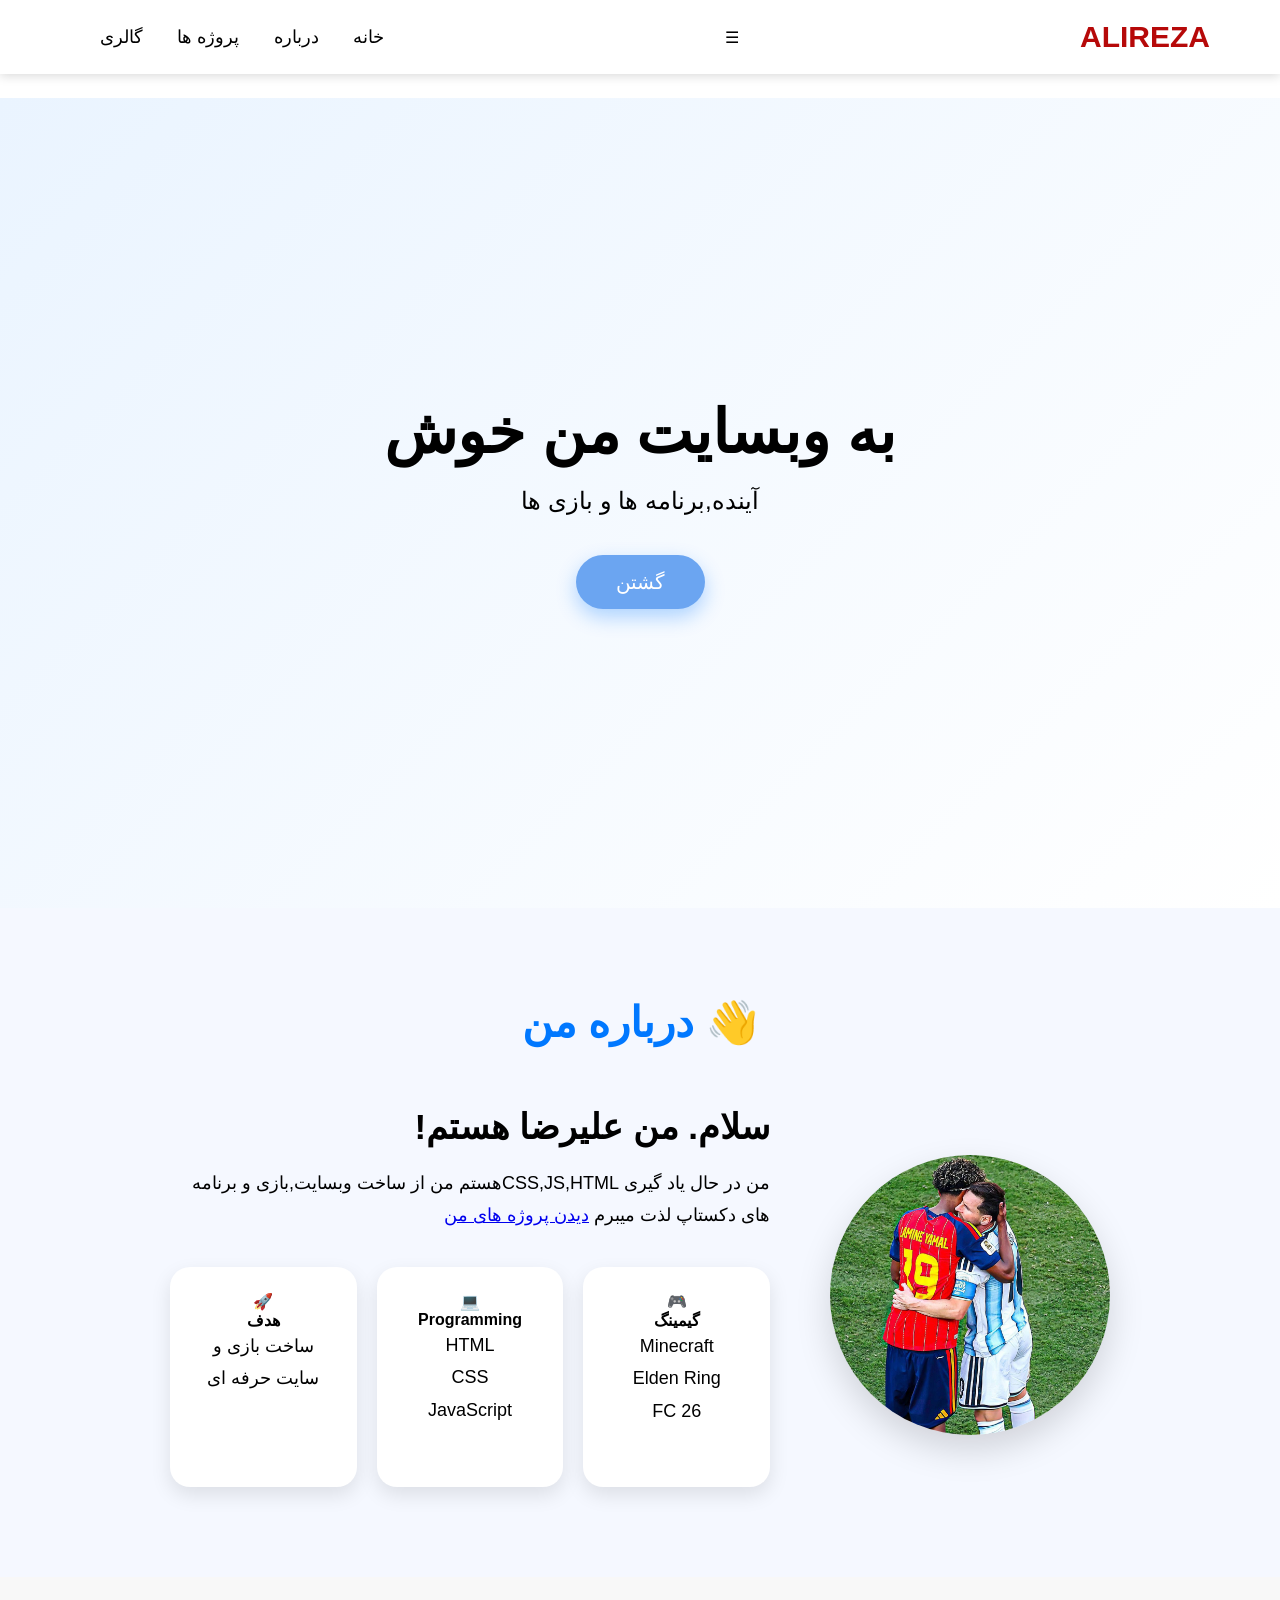
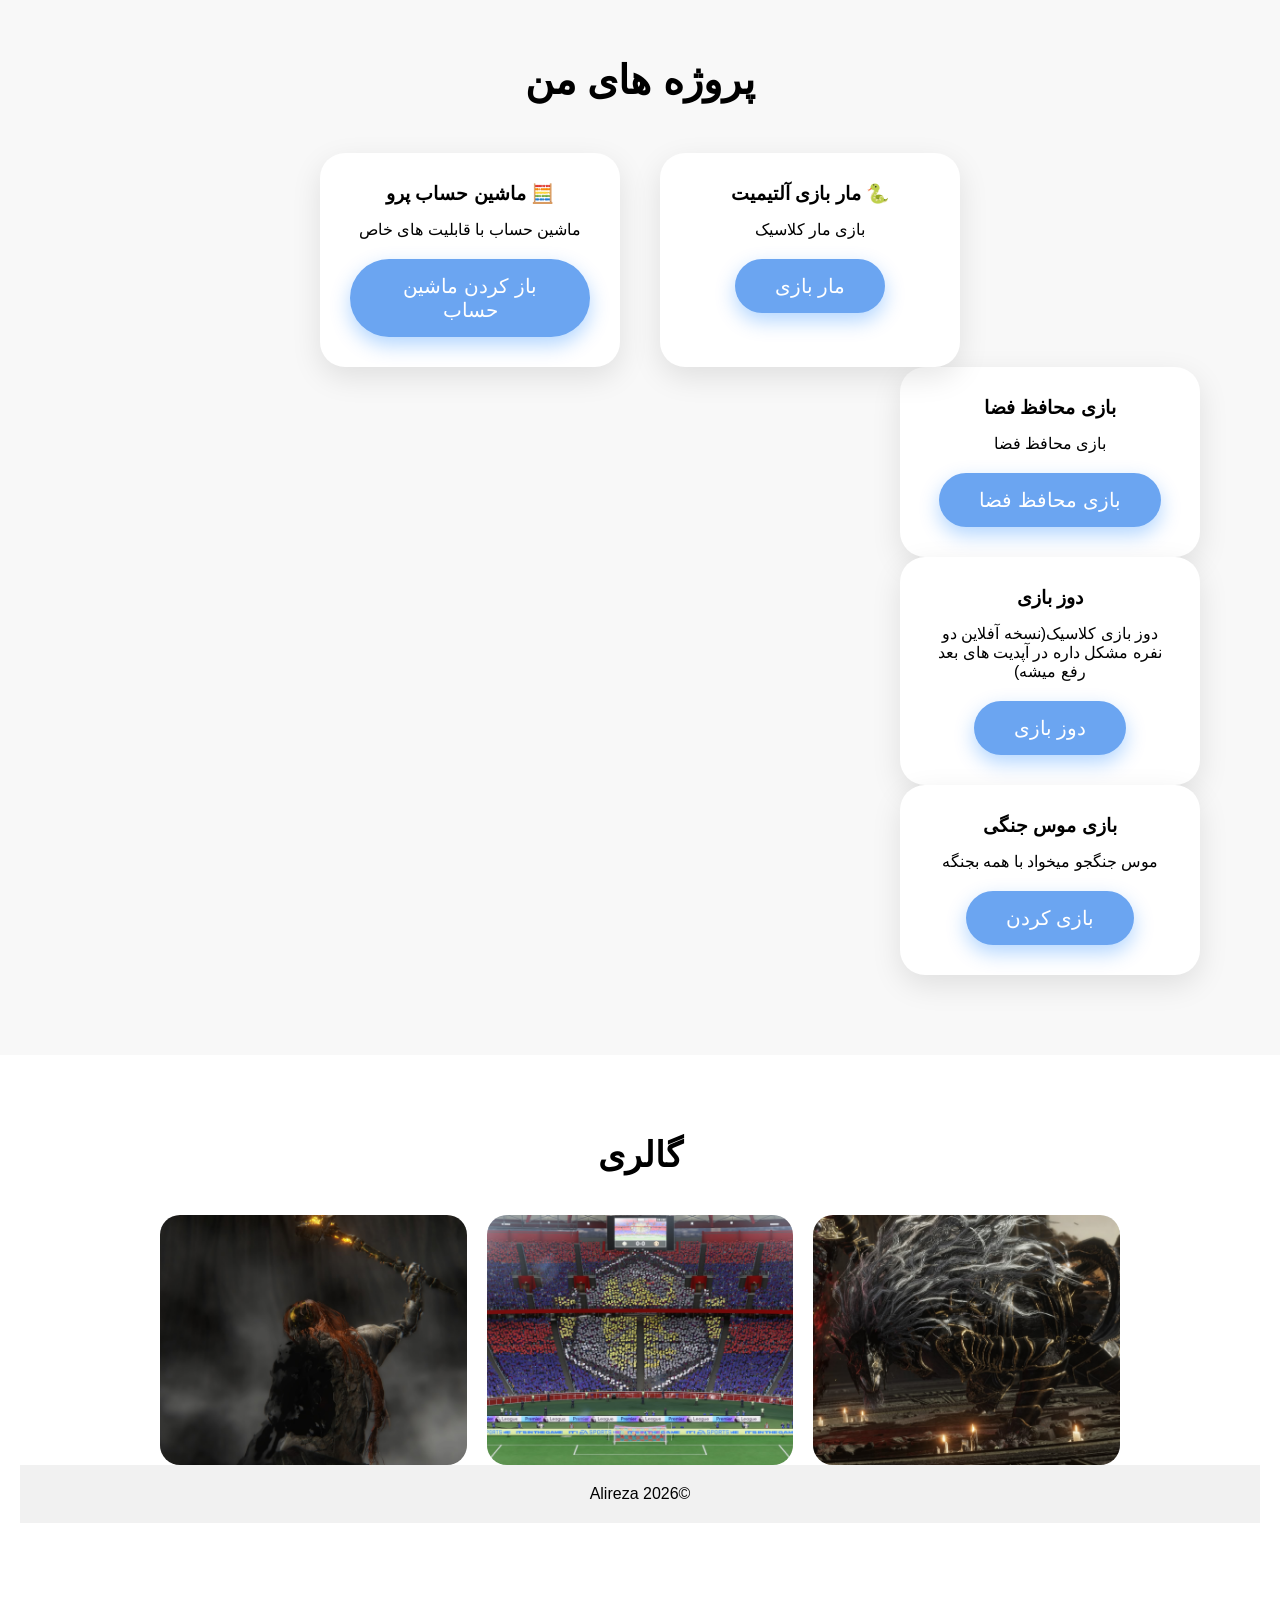
<file: index.html>
<!DOCTYPE html>
<html  lang="fa" dir="rtl">

<head><meta name="google-site-verification" content="nearvGKCB2jYtyPfi5rXUf1PX_v6LSc5jBAbaeLNy2U" />

<meta charset="UTF-8">
<meta name="viewport" content="width=device-width, initial-scale=1.0">

<title>Alireza Website</title>

<link rel="stylesheet" href="style.css">

</head>

<div id="image-viewer" onclick="closeImage()">

<img id="big-image">

</div>

<body>

<header>

<h2 class="logo">ALIREZA</h2>

<div class="menu-btn" onclick="toggleMenu()">
    ☰
</div>

<nav id="nav-menu">
  
    <a href="#">خانه</a>
  
    <a href="#about">درباره</a>
  
    <a href="#projects">پروژه ها</a>
  
    <a href="#gallery">گالری</a>

</nav>

    </header>

<section class="hero">

<h1 id="title"></h1>

<p>آینده,برنامه ها و بازی ها</p>

<button onclick="scrollProjects()">
گشتن

</button>

</section>
<section id="about">

    <h2>👋 درباره من</h2>

    <div class="about-container">

        <div class="about-image">
            <img src="images/profile.png" alt="Profile">
        </div>

        <div class="about-text">

            <h3>سلام. من علیرضا هستم!</h3>

            <p>
                من در حال یاد گیری CSS,JS,HTMLهستم
                من از ساخت وبسایت,بازی و برنامه های دکستاپ لذت میبرم
                <a href="#projects" class="about-btn">
دیدن پروژه های من
</a>
            </p>

            <div class="skills">

                <div class="skill-card">
                    🎮
                    <h4>گیمینگ</h4>
                    <p>Minecraft<br>Elden Ring<br>FC 26</p>
                </div>

                <div class="skill-card">
                    💻
                    <h4>Programming</h4>
                    <p>HTML<br>CSS<br>JavaScript</p>
                </div>

                <div class="skill-card">
                    🚀
                    <h4>هدف</h4>
                    <p>ساخت بازی و سایت حرفه ای</p>
                </div>

            </div>

        </div>

    </div>

</section>

<section id="projects">

<h2> پروژه های من</h2>

<div class="cards">

<div class="card">

<h3>🐍 مار بازی آلتیمیت </h3>

<p>بازی مار کلاسیک
</p>

<a href="Snake/Snake_Ultimate_v1.5.2fixed.html">
    <button>مار بازی </button>
</a>

</div>

<div class="card">

<h3>🧮 ماشین حساب پرو</h3>

<p>ماشین حساب با قابلیت های خاص
</p>

<a href="calculator/index.html">
    <button>باز کردن ماشین حساب</button>
</a>

</div>

    </div>

<div class="card">

<h3>بازی محافظ فضا </h3>

</p> بازی محافظ فضا
</p>

<a href="Space Defender/index.html">
    <button>بازی محافظ فضا </button>
</a>

</div>
    <div class="card">

<h3>دوز بازی </h3>

    </p> دوز بازی کلاسیک(نسخه آفلاین دو نفره مشکل داره در آپدیت های بعد رفع میشه)
</p>

<a href="tic_tac_toe/index.html">
    <button>دوز بازی </button>
</a>

</div>

        </div>

<div class="card">

<h3/> بازی موس جنگی </h3>

</p> موس جنگجو میخواد با همه بجنگه</p>

<a href="Mouse Fighter/2D_Blaster_Mobile(2).html">
    <button>بازی کردن </button>
</a>

</div>
</section>

<section id="gallery">

    <h2>گالری </h2>

    <div class="gallery-container">

<img onclick="openImage(this.src)" src="images/photo1.jpg">

<img onclick="openImage(this.src)" src="images/photo2.jpg">

<img onclick="openImage(this.src)" src="images/photo3.jpg">

    </div>

    <section> 
<footer>

©2026 Alireza

</footer>

<script src="script.js"></script>

</body>

</html>
</file>
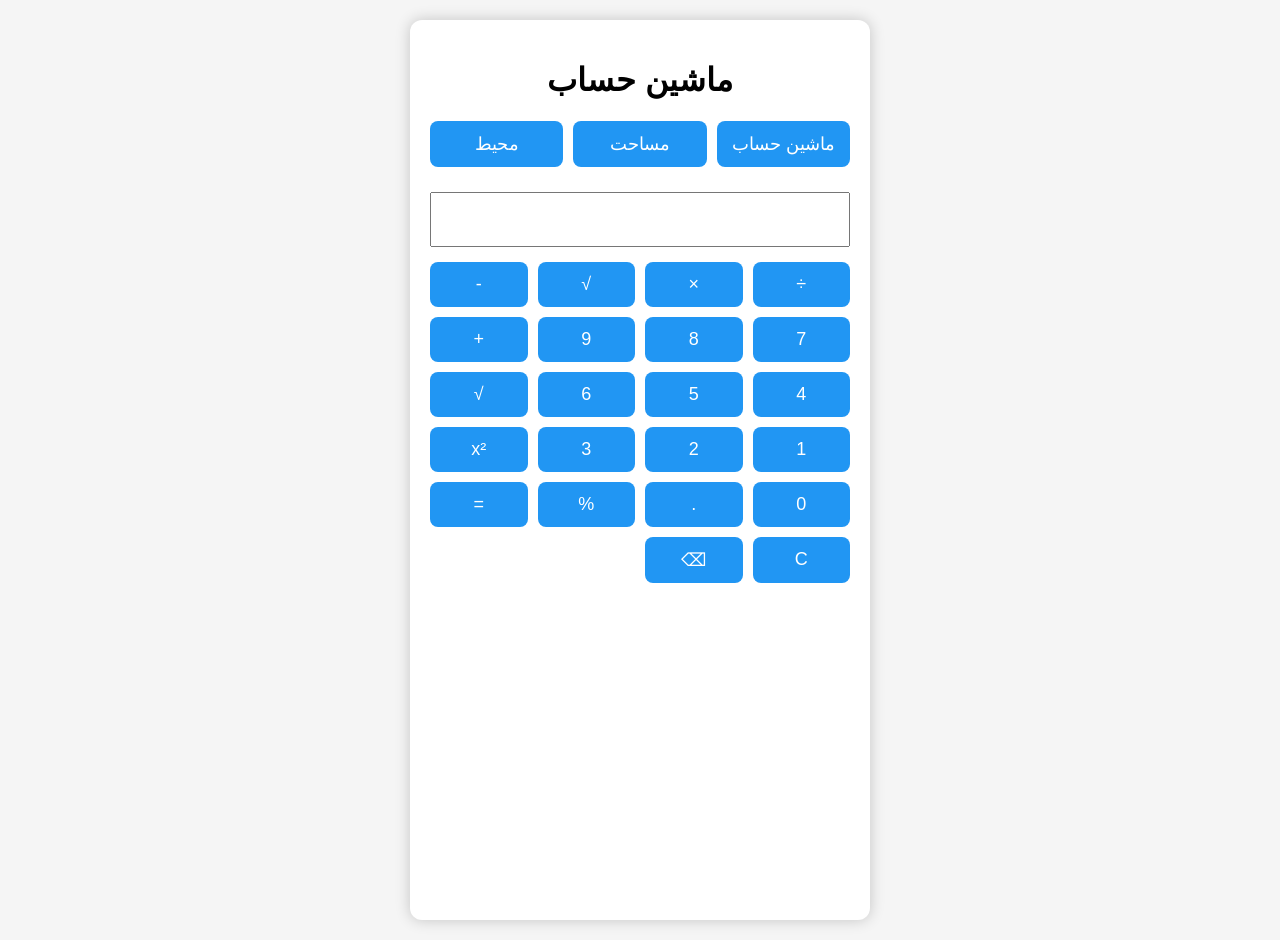
<file: calculator/index.html>
﻿<!DOCTYPE html>
<html lang="fa" dir="rtl">
<head>
<meta charset="UTF-8">
<meta name="viewport" content="width=device-width, initial-scale=1.0">
<title>ماشين حساب</title>

<link rel="stylesheet" href="style.css">
</head>

<body>

<div class="container">

<h1> ماشین حساب </h1>

<div class="menu">
<button onclick="showCalculator()">ماشين حساب</button>
<button onclick="showArea()">مساحت</button>
<button onclick="showPerimeter()">محیط</button>
</div>

<!-- ماشين حساب -->
<div id="calculator">

<input type="text" id="display" readonly>

<div class="buttons">

<button onclick="append('/')">&#247;</button>
<button onclick="append('*')">&#215;</button>
<button onclick="sqrt()">&radic;</button>
<button onclick="append('-')">-</button>

<button onclick="append('7')">7</button>
<button onclick="append('8')">8</button>
<button onclick="append('9')">9</button>
<button onclick="append('+')">+</button>

<button onclick="append('4')">4</button>
<button onclick="append('5')">5</button>
<button onclick="append('6')">6</button>
<button onclick="sqrt()">√</button>

<button onclick="append('1')">1</button>
<button onclick="append('2')">2</button>
<button onclick="append('3')">3</button>
<button onclick="power()">x²</button>

<button onclick="append('0')">0</button>
<button onclick="append('.')">.</button>
<button onclick="percent()">%</button>
<button onclick="calculate()">=</button>

<button onclick="clearDisplay()">C</button>
<button onclick="backspace()">⌫</button>

</div>

</div>

<!-- مساحت -->

<div id="area" style="display:none;">

<select id="shape" onchange="updateInputs()">

<option value="square">مربع</option>

<option value="rectangle">مستطيل</option>

<option value="triangle">مثلث</option>

<option value="circle">دايره</option>

<option value="trapezoid">ذوزنقه</option>

<option value="rhombus">لوزي</option>

</select>

<div id="inputs"></div>

<button onclick="calculateArea()">محاسبه</button>

<h2 id="result"></h2>

</div>

</div>

<script src="script.js"></script>

<!-- محیط -->

<div id="perimeter" style="display:none;">

<select id="perimeterShape" onchange="updatePerimeterInputs()">
    <option value="square">مربع</option>
    <option value="rectangle">مستطیل</option>
    <option value="triangle">مثلث</option>
    <option value="circle">دایره</option>
</select>

<div id="perimeterInputs"></div>

<button onclick="calculatePerimeter()">محاسبه</button>

<h2 id="perimeterResult"></h2>

</div>

<script src="script.js"></script>

</body>
</html>
</file>
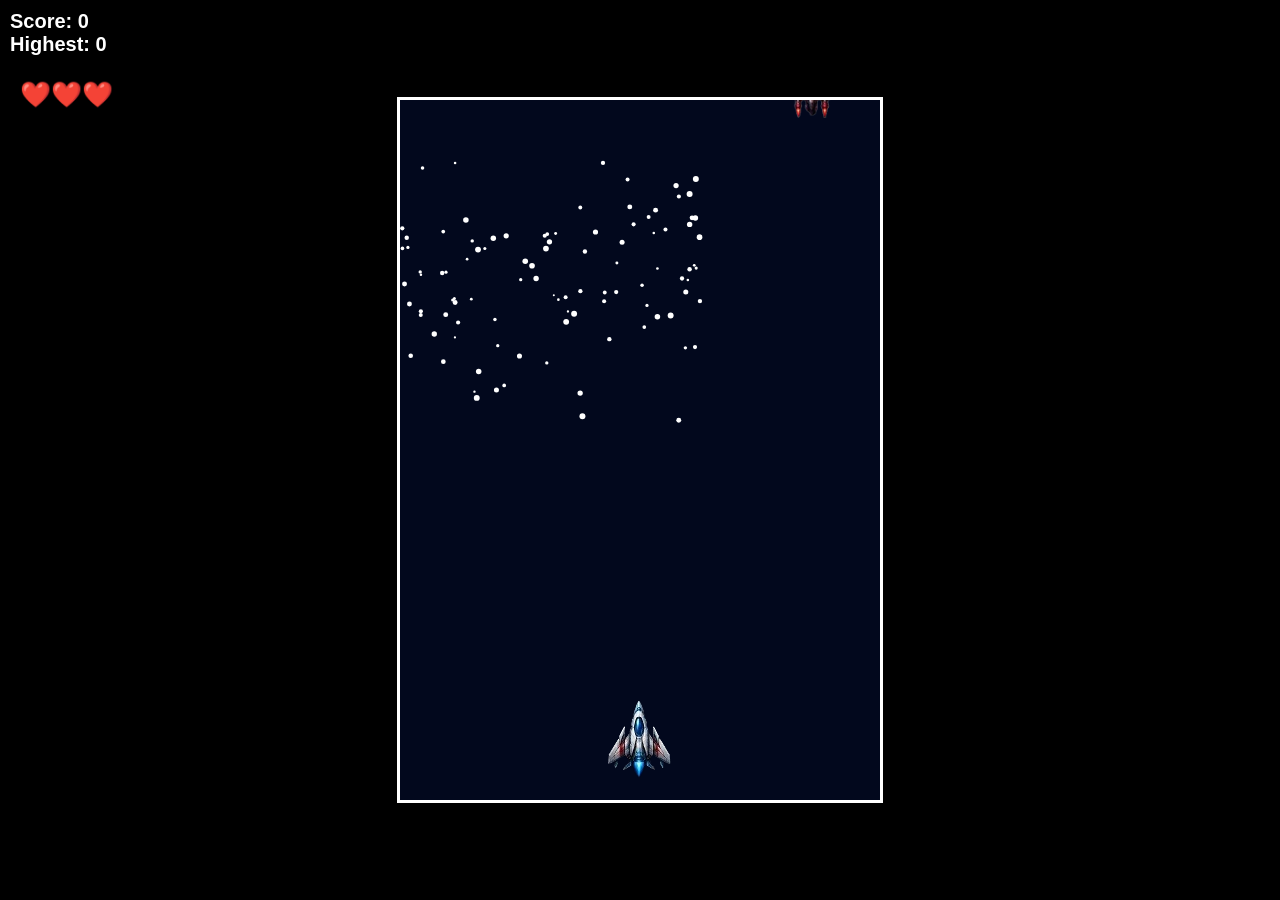
<file: Space Defender/index.html>
<!DOCTYPE html>
<html lang="en">

<head>

<meta charset="UTF-8">

<meta name="viewport" content="width=device-width, initial-scale=1.0">

<title>Galaxy Defender</title>

<link rel="stylesheet" href="style.css">

</head>
<div id="gameOverScreen">

    <h1>GAME OVER</h1>

    <p>Score : <span id="finalScore"></span></p>

    <p>Highest : <span id="finalHighest"></span></p>

    <button onclick="restartGame()">
        Restart
    </button>

</div>

<body>

<div id="hud">

Score: <span id="score">0</span>
<br>
Highest: <span id="highest">0</span>

</div>

<div id="mobile-controls">

<button id="left">⬅️</button>

<button id="fire">🔥</button>

<button id="right">➡️</button>

</div>

<canvas id="gameCanvas"></canvas>

<script src="js/background.js"></script>
<script src="js/player.js"></script>
<script src="js/bullet.js"></script>
<script src="js/enemy.js"></script>
<script src="js/enemybullet.js"></script>
<script src="js/explosion.js"></script>
<script src="js/collision.js"></script>
<script src="js/main.js"></script>
<script src="js/level.js"></script>
<script src="js/mobile.js"></script>
</body>

</html>
</file>
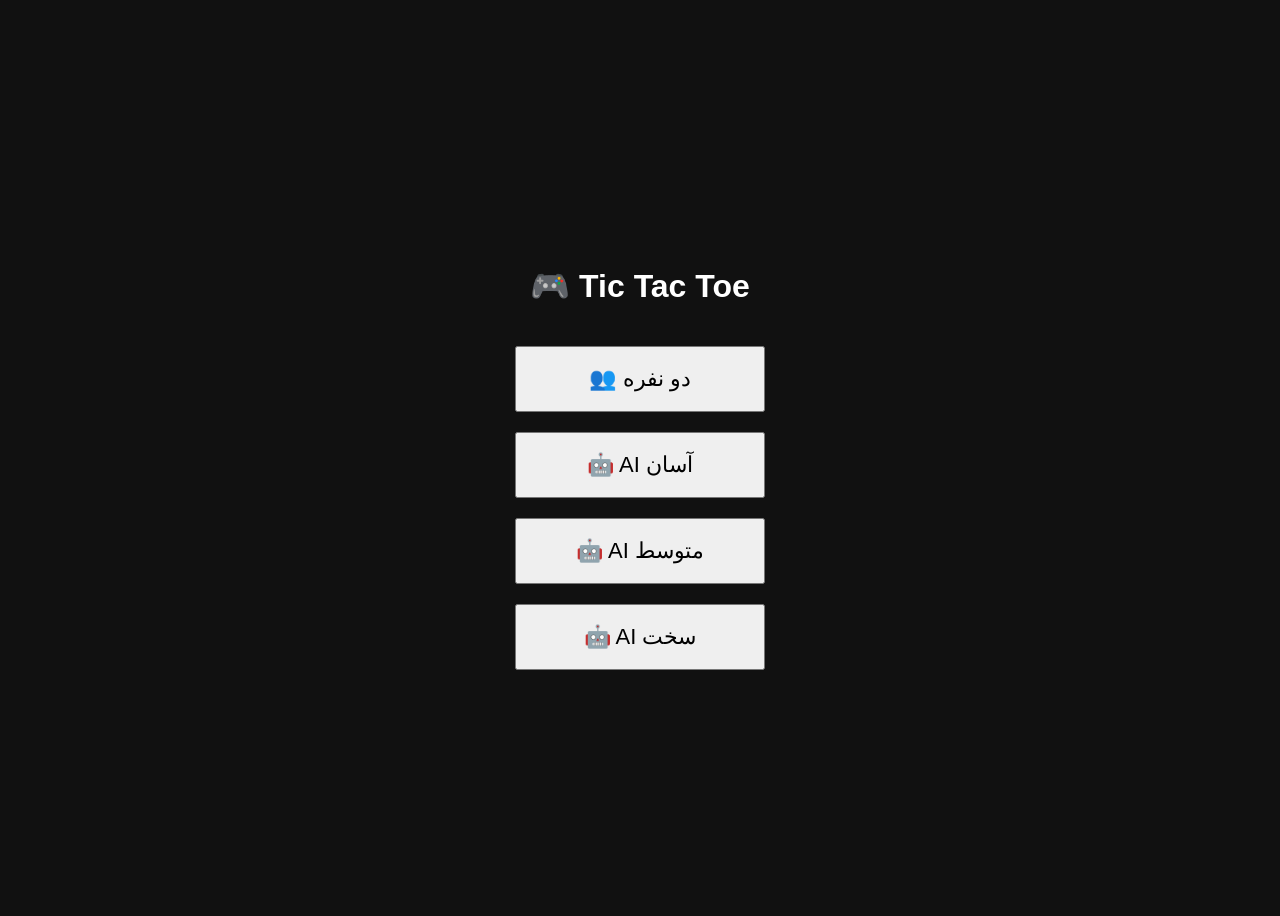
<file: tic_tac_toe/index.html>
<!DOCTYPE html>
<html lang="fa">

<head>

<meta charset="UTF-8">

<meta name="viewport" content="width=device-width, initial-scale=1.0">

<title>Tic Tac Toe</title>

<link rel="stylesheet" href="style.css">

</head>

<body>

<div id="menu">

    <h1>🎮 Tic Tac Toe</h1>

    <button onclick="startGame('2player')">
        👥 دو نفره
    </button>

    <button onclick="startGame('easy')">
        🤖 AI آسان
    </button>

    <button onclick="startGame('medium')">
        🤖 AI متوسط
    </button>

    <button onclick="startGame('hard')">
        🤖 AI سخت
    </button>

</div>


<div id="game">

    <h1>🎮 Tic Tac Toe</h1>

    <h2 id="turn">نوبت: X</h2>

    <div class="board">

        <button></button>
        <button></button>
        <button></button>

        <button></button>
        <button></button>
        <button></button>

        <button></button>
        <button></button>
        <button></button>

    </div>

    <h2 id="result"></h2>

    <button onclick="restart()">
        🔄 شروع دوباره
    </button>

</div>


<script src="script.js"></script>

</body>

</html>
</file>
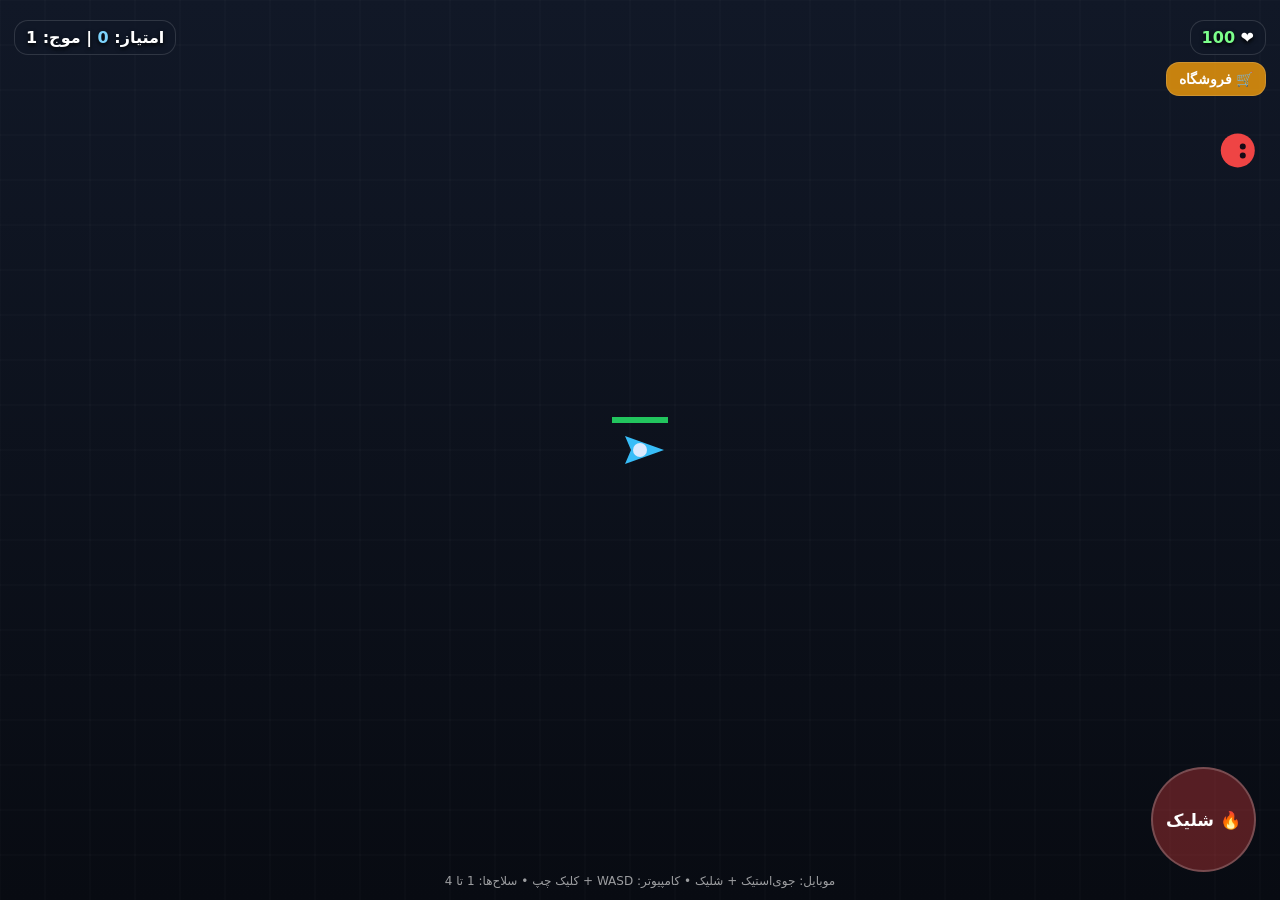
<file: Mouse Fighter/2D_Blaster_Mobile(2).html>
<!DOCTYPE html>
<html lang="fa" dir="rtl">
<head>
<meta charset="UTF-8">
<meta name="viewport" content="width=device-width,initial-scale=1,maximum-scale=1,user-scalable=no,viewport-fit=cover">
<title>2D Blaster</title>
<style>
*{box-sizing:border-box;-webkit-tap-highlight-color:transparent}
html,body{margin:0;width:100%;height:100%;overflow:hidden;background:#080b12;font-family:system-ui,-apple-system,Segoe UI,Tahoma,sans-serif;color:#fff;touch-action:none}
canvas{display:block;width:100vw;height:100vh;background:linear-gradient(#111827,#080b12)}
#hud{position:fixed;top:max(10px,env(safe-area-inset-top));left:0;right:0;display:flex;justify-content:space-between;padding:10px 14px;pointer-events:none;font-weight:800;text-shadow:0 2px 4px #000}
.badge{background:#111827cc;border:1px solid #ffffff22;border-radius:14px;padding:7px 11px}
#health{color:#7CFF8B} #score{color:#7dd3fc}
#gameover{position:fixed;inset:0;display:none;align-items:center;justify-content:center;background:#0009;text-align:center}
.panel{background:#111827f5;border:1px solid #ffffff20;border-radius:24px;padding:28px;min-width:260px;box-shadow:0 20px 70px #000}
button{border:0;border-radius:16px;padding:13px 24px;font-size:18px;font-weight:800;background:#38bdf8;color:#06111a}
#hint{position:fixed;bottom:10px;left:50%;transform:translateX(-50%);opacity:.6;font-size:12px;pointer-events:none;white-space:nowrap}
@media (min-width:800px){
  #stickBase{display:none}
  #fire{width:82px;height:82px;right:24px;bottom:24px}
  #hint{bottom:12px}
}
.weaponRow{display:flex;gap:8px;margin:10px 0;flex-wrap:wrap}
.weaponBtn{flex:1;min-width:120px;background:#334155;color:#fff;border:1px solid #ffffff15}
.weaponBtn.selected{background:#0ea5e9;color:#031018}
.level{font-size:11px;opacity:.65}
#shopBtn{position:fixed;top:max(62px,calc(env(safe-area-inset-top) + 62px));right:14px;z-index:5;background:#f59e0bcc;color:#fff;border:1px solid #ffffff22;border-radius:13px;padding:8px 12px;font-weight:900;font-size:14px}
#shop{position:fixed;inset:0;display:none;align-items:center;justify-content:center;background:#000b;z-index:10;padding:18px}
.shopPanel{width:min(92vw,430px);max-height:88vh;overflow:auto;background:#111827;border:1px solid #ffffff22;border-radius:24px;padding:20px;box-shadow:0 20px 80px #000}
.shopHeader{display:flex;justify-content:space-between;align-items:center;gap:10px}
.coins{color:#fbbf24;font-weight:900}
.item{display:flex;align-items:center;justify-content:space-between;gap:10px;background:#ffffff0b;border:1px solid #ffffff12;border-radius:16px;padding:12px;margin:10px 0}
.item h3{margin:0 0 4px}.item p{margin:0;opacity:.65;font-size:12px}
.buy{padding:9px 13px;font-size:14px;background:#22c55e;color:#04130a;white-space:nowrap}
.close{background:#334155;color:#fff;padding:9px 13px;font-size:14px}
#controls{position:fixed;inset:0;pointer-events:none}
#stickBase{position:absolute;left:22px;bottom:25px;width:125px;height:125px;border-radius:50%;background:#ffffff12;border:2px solid #ffffff22;pointer-events:auto}
#stick{position:absolute;left:31px;top:31px;width:59px;height:59px;border-radius:50%;background:#ffffff2c;border:2px solid #ffffff40}
#fire{position:absolute;right:24px;bottom:28px;width:105px;height:105px;border-radius:50%;background:#ef444455;border:2px solid #ffffff35;display:flex;align-items:center;justify-content:center;font-size:17px;font-weight:900;pointer-events:auto;user-select:none}
#fire:active{transform:scale(.94);background:#ef444477}
</style>
</head>
<body>
<canvas id="game"></canvas>
<div id="hud">
  <div class="badge">❤️ <span id="health">100</span></div>
  <div class="badge">امتیاز: <span id="score">0</span> | موج: <span id="wave">1</span></div>
</div>
<button id="shopBtn">🛒 فروشگاه</button>
<div id="hint">موبایل: جوی‌استیک + شلیک • کامپیوتر: WASD + کلیک چپ • سلاح‌ها: 1 تا 4</div>
<div id="shop">
  <div class="shopPanel">
    <div class="shopHeader">
      <h2 style="margin:0">🛒 فروشگاه</h2>
      <div class="coins">🪙 <span id="coins">0</span></div>
    </div>
    <p style="opacity:.65">سکه‌ها را با شکست دادن دشمن‌ها به دست بیاور.</p>
    <h3>🔫 انتخاب سلاح</h3>
    <div class="weaponRow">
      <button class="weaponBtn selected" data-weapon="pistol">🔫 تپانچه<br><span class="level" id="lvl-pistol">Lv.1</span></button>
      <button class="weaponBtn" data-weapon="smg">🔫 SMG<br><span class="level" id="lvl-smg">🔒</span></button>
      <button class="weaponBtn" data-weapon="shotgun">💥 شاتگان<br><span class="level" id="lvl-shotgun">🔒</span></button>
      <button class="weaponBtn" data-weapon="rifle">🎯 رایفل<br><span class="level" id="lvl-rifle">🔒</span></button>
    </div>
    <div class="item">
      <div><h3>⬆️ ارتقای سلاح فعلی</h3><p>آسیب و کارایی سلاح انتخاب‌شده بهتر می‌شود.</p></div>
      <button class="buy" id="upgradeWeapon">🪙 25</button>
    </div>
    <div class="item">
      <div><h3>🔫 سرعت شلیک</h3><p>فاصله بین تیرها کمتر می‌شود.</p></div>
      <button class="buy" data-item="fire">🪙 20</button>
    </div>
    <div class="item">
      <div><h3>💥 قدرت گلوله</h3><p>هر گلوله آسیب بیشتری می‌زند.</p></div>
      <button class="buy" data-item="damage">🪙 30</button>
    </div>
    <div class="item">
      <div><h3>❤️ زره</h3><p>حداکثر سلامتی را افزایش می‌دهد.</p></div>
      <button class="buy" data-item="armor">🪙 40</button>
    </div>
    <div class="item">
      <div><h3>⚡ سرعت حرکت</h3><p>حرکت بازیکن سریع‌تر می‌شود.</p></div>
      <button class="buy" data-item="speed">🪙 35</button>
    </div>
    <button id="closeShop" class="close">بستن</button>
  </div>
</div>
<div id="controls">
  <div id="stickBase"><div id="stick"></div></div>
  <div id="fire">🔥 شلیک</div>
</div>
<div id="gameover">
  <div class="panel">
    <h1>💀 باختی!</h1>
    <p>امتیاز: <b id="finalScore">0</b></p>
    <button id="restart">دوباره بازی</button>
  </div>
</div>
<script>
const c=document.getElementById('game'),ctx=c.getContext('2d');
let W,H,dpr;
function resize(){dpr=Math.min(devicePixelRatio||1,2);W=innerWidth;H=innerHeight;c.width=W*dpr;c.height=H*dpr;c.style.width=W+'px';c.style.height=H+'px';ctx.setTransform(dpr,0,0,dpr,0,0)}
addEventListener('resize',resize);resize();

const player={x:0,y:0,r:18,speed:260,hp:100,angle:0};
let bullets=[], enemies=[], particles=[], score=0,wave=1,dead=false,spawnTimer=0,last=performance.now();
let coins=0, fireRate=0.14, bulletDamage=1, maxHp=100;
let weapon='pistol';
const weapons={
  pistol:{unlocked:true,level:1,damage:1,rate:.14,shots:1,spread:0,speed:650},
  smg:{unlocked:false,level:1,damage:1,rate:.075,shots:1,spread:.06,speed:700},
  shotgun:{unlocked:false,level:1,damage:1.5,rate:.48,shots:6,spread:.32,speed:560},
  rifle:{unlocked:false,level:1,damage:3,rate:.28,shots:1,spread:.015,speed:900}
};
let joy={x:0,y:0},fire=false,aim={x:1,y:0};

function reset(){
 player.x=W/2;player.y=H/2;player.hp=maxHp;score=0;wave=1;dead=false;
 bullets=[];enemies=[];particles=[];spawnTimer=0;
 document.getElementById('gameover').style.display='none'; updateHud();
}
function updateHud(){
 document.getElementById('health').textContent=Math.max(0,Math.round(player.hp));
 document.getElementById('score').textContent=score;
 document.getElementById('wave').textContent=wave;
 document.getElementById('coins').textContent=coins;
}
function spawnEnemy(){
 const side=Math.floor(Math.random()*4), pad=35;
 let x,y;
 if(side===0){x=-pad;y=Math.random()*H}
 if(side===1){x=W+pad;y=Math.random()*H}
 if(side===2){x=Math.random()*W;y=-pad}
 if(side===3){x=Math.random()*W;y=H+pad}
 const elite=Math.random()<Math.min(.08+wave*.015,.25);
 enemies.push({x,y,r:elite?23:17,hp:elite?3:1,speed:(elite?55:75)+wave*5,elite});
}
function shoot(){
 if(dead)return;
 const w=weapons[weapon];
 const baseLen=Math.hypot(aim.x,aim.y)||1;
 const baseA=Math.atan2(aim.y,aim.x);
 for(let k=0;k<w.shots;k++){
   const a=baseA+(Math.random()-.5)*w.spread;
   const dx=Math.cos(a),dy=Math.sin(a);
   bullets.push({x:player.x+dx*20,y:player.y+dy*20,vx:dx*w.speed,vy:dy*w.speed,r:5,life:1.2,damage:w.damage+w.level-1});
 }
 for(let i=0;i<4;i++)particles.push({x:player.x+aim.x/baseLen*20,y:player.y+aim.y/baseLen*20,vx:-aim.x/baseLen*(50+Math.random()*80)+(Math.random()-.5)*60,vy:-aim.y/baseLen*(50+Math.random()*80)+(Math.random()-.5)*60,life:.2,r:2});
}
let fireCooldown=0;
function update(dt){
 if(dead)return;
 player.x+=joy.x*player.speed*dt; player.y+=joy.y*player.speed*dt;
 player.x=Math.max(player.r,Math.min(W-player.r,player.x));player.y=Math.max(player.r,Math.min(H-player.r,player.y));
 if(fireCooldown>0)fireCooldown-=dt;
 if(fire&&fireCooldown<=0){shoot();fireCooldown=weapons[weapon].rate;fireCooldown=Math.max(.045,fireCooldown-(weapons[weapon].level-1)*.008)}
 spawnTimer-=dt;
 if(spawnTimer<=0){spawnEnemy();spawnTimer=Math.max(.25,1.05-wave*.06)}
 wave=1+Math.floor(score/12);

 bullets.forEach(b=>{b.x+=b.vx*dt;b.y+=b.vy*dt;b.life-=dt});
 bullets=bullets.filter(b=>b.life>0&&b.x>-30&&b.x<W+30&&b.y>-30&&b.y<H+30);
 for(const e of enemies){
   const dx=player.x-e.x,dy=player.y-e.y,len=Math.hypot(dx,dy)||1;
   e.x+=dx/len*e.speed*dt;e.y+=dy/len*e.speed*dt;
   if(len<e.r+player.r){
     player.hp-= (e.elite?24:15)*dt;
     if(Math.random()<.12)burst(player.x,player.y,2);
   }
 }
 for(let i=enemies.length-1;i>=0;i--){
   const e=enemies[i];
   for(let j=bullets.length-1;j>=0;j--){
     const b=bullets[j],dx=b.x-e.x,dy=b.y-e.y;
     if(dx*dx+dy*dy<(e.r+b.r)**2){
       e.hp-=b.damage;bullets.splice(j,1);burst(e.x,e.y,e.elite?8:5);
       if(e.hp<=0){score+=e.elite?5:1;coins+=e.elite?8:2;enemies.splice(i,1)}
       break;
     }
   }
 }
 particles.forEach(p=>{p.x+=p.vx*dt;p.y+=p.vy*dt;p.life-=dt;p.r*=.98});
 particles=particles.filter(p=>p.life>0);
 if(player.hp<=0){dead=true;document.getElementById('finalScore').textContent=score;document.getElementById('gameover').style.display='flex'}
 updateHud();
}
function burst(x,y,n){
 for(let i=0;i<n;i++){const a=Math.random()*Math.PI*2,s=40+Math.random()*180;particles.push({x,y,vx:Math.cos(a)*s,vy:Math.sin(a)*s,life:.35+Math.random()*.35,r:2+Math.random()*3})}
}
function draw(){
 ctx.clearRect(0,0,W,H);
 // grid
 ctx.strokeStyle='#ffffff08';ctx.lineWidth=1;
 const size=45;
 for(let x=0;x<W;x+=size){ctx.beginPath();ctx.moveTo(x,0);ctx.lineTo(x,H);ctx.stroke()}
 for(let y=0;y<H;y+=size){ctx.beginPath();ctx.moveTo(0,y);ctx.lineTo(W,y);ctx.stroke()}
 // particles
 for(const p of particles){ctx.globalAlpha=Math.max(0,p.life*2);ctx.fillStyle='#fbbf24';ctx.beginPath();ctx.arc(p.x,p.y,p.r,0,Math.PI*2);ctx.fill()}ctx.globalAlpha=1;
 // enemies
 for(const e of enemies){
   ctx.save();ctx.translate(e.x,e.y);
   ctx.fillStyle=e.elite?'#a855f7':'#ef4444';ctx.beginPath();ctx.arc(0,0,e.r,0,Math.PI*2);ctx.fill();
   ctx.fillStyle='#160b16';ctx.beginPath();ctx.arc(5,-4,3,0,Math.PI*2);ctx.arc(5,5,3,0,Math.PI*2);ctx.fill();
   ctx.restore();
 }
 // bullets
 ctx.fillStyle='#fde047';for(const b of bullets){ctx.beginPath();ctx.arc(b.x,b.y,b.r,0,Math.PI*2);ctx.fill()}
 // player
 const ang=Math.atan2(aim.y,aim.x);
 ctx.save();ctx.translate(player.x,player.y);ctx.rotate(ang);
 ctx.fillStyle='#38bdf8';ctx.beginPath();ctx.moveTo(24,0);ctx.lineTo(-15,-14);ctx.lineTo(-9,0);ctx.lineTo(-15,14);ctx.closePath();ctx.fill();
 ctx.fillStyle='#dbeafe';ctx.beginPath();ctx.arc(0,0,7,0,Math.PI*2);ctx.fill();
 ctx.restore();
 // hp bar
 ctx.fillStyle='#0008';ctx.fillRect(player.x-28,player.y-33,56,6);
 ctx.fillStyle='#22c55e';ctx.fillRect(player.x-28,player.y-33,56*Math.max(0,player.hp/maxHp),6);
}
function loop(t){const dt=Math.min((t-last)/1000,.033);last=t;update(dt);draw();requestAnimationFrame(loop)}
reset();refreshWeapons();requestAnimationFrame(loop);

// Joystick
const base=document.getElementById('stickBase'),knob=document.getElementById('stick');
let joyId=null;
function setJoy(e){
 const r=base.getBoundingClientRect(),cx=r.left+r.width/2,cy=r.top+r.height/2;
 let dx=e.clientX-cx,dy=e.clientY-cy,max=43,len=Math.hypot(dx,dy)||1;
 if(len>max){dx=dx/len*max;dy=dy/len*max}
 joy.x=dx/max;joy.y=dy/max;
 knob.style.transform=`translate(${dx}px,${dy}px)`;
 aim.x=joy.x||aim.x;aim.y=joy.y||aim.y;
}
base.addEventListener('pointerdown',e=>{joyId=e.pointerId;base.setPointerCapture(joyId);setJoy(e)});
base.addEventListener('pointermove',e=>{if(e.pointerId===joyId)setJoy(e)});
function endJoy(e){if(e.pointerId===joyId){joyId=null;joy.x=joy.y=0;knob.style.transform='translate(0,0)'}}
base.addEventListener('pointerup',endJoy);base.addEventListener('pointercancel',endJoy);

// Fire button
const fireBtn=document.getElementById('fire');
fireBtn.addEventListener('pointerdown',e=>{fire=true;fireBtn.setPointerCapture(e.pointerId);shoot()});
['pointerup','pointercancel','pointerleave'].forEach(ev=>fireBtn.addEventListener(ev,()=>fire=false));

// Mouse/keyboard for PC too
addEventListener('keydown',e=>{
 if(e.key==='w'||e.key==='ArrowUp')joy.y=-1;
 if(e.key==='s'||e.key==='ArrowDown')joy.y=1;
 if(e.key==='a'||e.key==='ArrowLeft')joy.x=-1;
 if(e.key==='d'||e.key==='ArrowRight')joy.x=1;
 if(e.code==='Space')fire=true;
 if(e.key==='1')weapon='pistol';
 if(e.key==='2'&&weapons.smg.unlocked)weapon='smg';
 if(e.key==='3'&&weapons.shotgun.unlocked)weapon='shotgun';
 if(e.key==='4'&&weapons.rifle.unlocked)weapon='rifle';
 refreshWeapons();
});
addEventListener('keyup',e=>{
 if(['w','s','ArrowUp','ArrowDown'].includes(e.key))joy.y=0;
 if(['a','d','ArrowLeft','ArrowRight'].includes(e.key))joy.x=0;
 if(e.code==='Space')fire=false;
});
c.addEventListener('pointermove',e=>{
 if(e.pointerType==='mouse'){aim.x=e.clientX-player.x;aim.y=e.clientY-player.y}
});
c.addEventListener('pointerdown',e=>{if(e.pointerType==='mouse')fire=true});
c.addEventListener('pointerup',e=>{if(e.pointerType==='mouse')fire=false});
document.getElementById('restart').onclick=reset;

function refreshWeapons(){
 document.querySelectorAll('.weaponBtn').forEach(btn=>{
   const id=btn.dataset.weapon, w=weapons[id];
   btn.classList.toggle('selected',id===weapon);
   document.getElementById('lvl-'+id).textContent=w.unlocked?`Lv.${w.level}`:'🔒';
 });
}
function selectWeapon(id){
 const w=weapons[id];
 if(!w.unlocked){
   const cost={smg:80,shotgun:120,rifle:180}[id];
   if(coins<cost)return;
   coins-=cost; w.unlocked=true;
 }
 weapon=id;
 refreshWeapons();
 updateHud();
}
// Shop
const shop=document.getElementById('shop');
document.getElementById('shopBtn').onclick=()=>{fire=false;refreshWeapons();shop.style.display='flex'};
document.getElementById('closeShop').onclick=()=>shop.style.display='none';
document.querySelectorAll('.weaponBtn').forEach(btn=>{
 btn.onclick=()=>selectWeapon(btn.dataset.weapon);
});
document.getElementById('upgradeWeapon').onclick=()=>{
 const w=weapons[weapon], cost=25+w.level*20;
 const btn=document.getElementById('upgradeWeapon');
 if(coins<cost){btn.textContent='❌ سکه کم';setTimeout(()=>btn.textContent=`🪙 ${cost}`,700);return}
 coins-=cost; w.level++;
 btn.textContent='✅ ارتقا یافت'; setTimeout(()=>btn.textContent=`🪙 ${25+w.level*20}`,700);
 refreshWeapons(); updateHud();
};
document.querySelectorAll('.buy').forEach(btn=>{
  btn.onclick=()=>{
    const item=btn.dataset.item;
    const costs={fire:20,damage:30,armor:40,speed:35};
    const cost=costs[item];
    if(coins<cost){btn.textContent='❌ سکه کم';setTimeout(()=>btn.textContent=`🪙 ${cost}`,700);return}
    coins-=cost;
    if(item==='fire'){fireRate=Math.max(.055,fireRate-.018);btn.textContent='✅ ارتقا یافت'}
    if(item==='damage'){bulletDamage+=1;btn.textContent='✅ ارتقا یافت'}
    if(item==='armor'){maxHp+=20;player.hp=maxHp;btn.textContent='✅ ارتقا یافت'}
    if(item==='speed'){player.speed+=35;btn.textContent='✅ ارتقا یافت'}
    document.getElementById('coins').textContent=coins;
    setTimeout(()=>btn.textContent=`🪙 ${cost}`,700);
  };
});

</script>
</body>
</html>
</file>
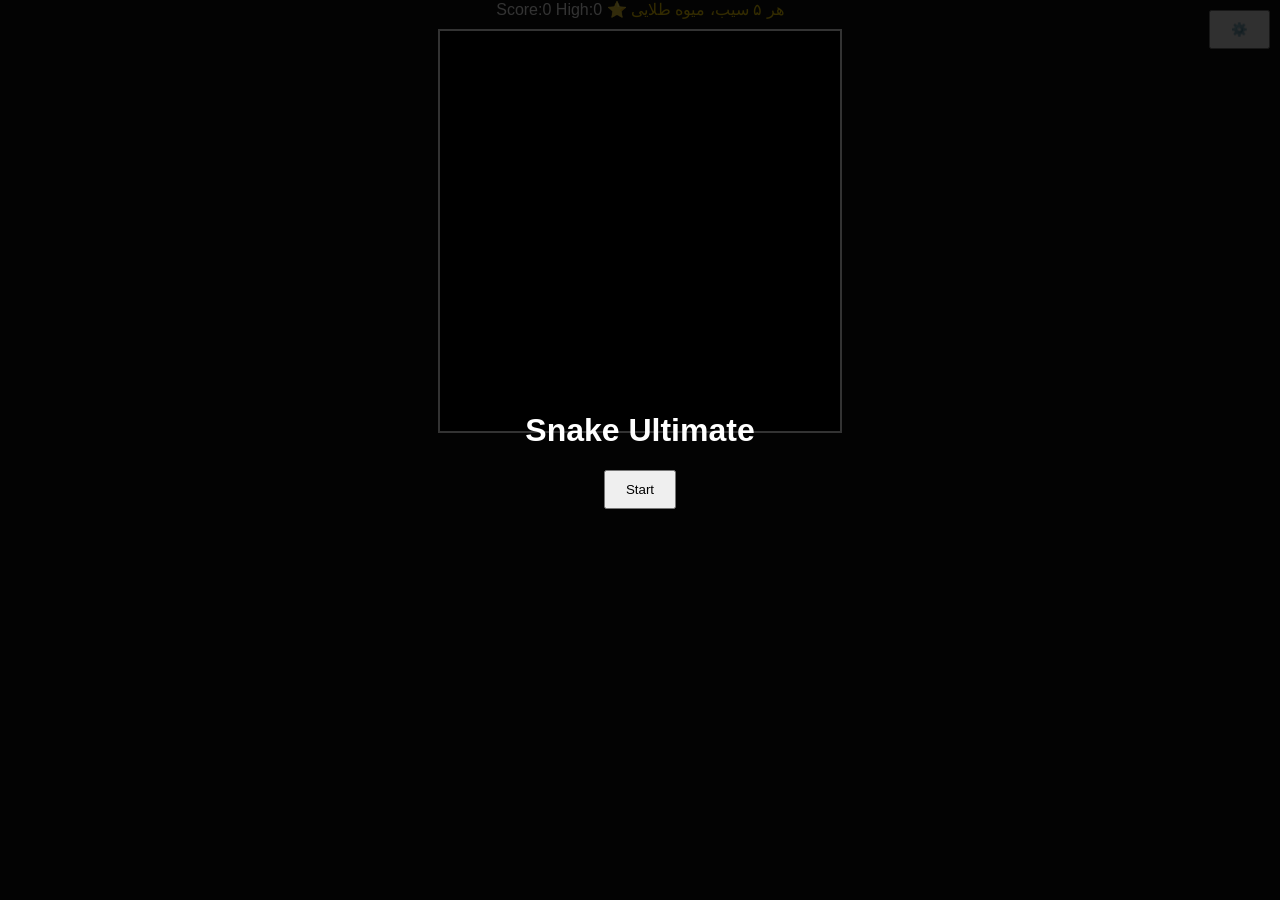
<file: Snake/Snake_Ultimate_v1.5.2fixed.html>
<!DOCTYPE html><html><head><meta name="viewport" content="width=device-width,initial-scale=1,maximum-scale=1,user-scalable=no"><meta charset="utf-8"><title>Snake Ultimate v1.1</title><style>

body{margin:0;background:#111;color:#fff;font-family:Arial;text-align:center}canvas{background:#000;border:2px solid #fff;margin-top:10px}#menu,#over{position:fixed;inset:0;background:rgba(0,0,0,.8);display:flex;flex-direction:column;justify-content:center;align-items:center}button{padding:10px 20px}

</style></head><body>

    <button id="settingsBtn" style="position:fixed;top:10px;right:10px">⚙️</button>

    <div id="settings" style="display:none;position:fixed;top:50px;right:10px;background:#222;color:#fff;padding:10px;border:1px solid #888">

        <b>Settings</b><br>

        <label><input type="radio" name="mode" value="auto" checked> Auto Detect</label><br>

        <label><input type="radio" name="mode" value="pc"> Computer</label><br>

<label><input type="radio" name="mode" value="mobile"> Mobile</label><br>

<hr><b>Game Speed</b><br>

<label><input type="radio" name="speed" value="120"> Slow</label><br>

<label><input type="radio" name="speed" value="90" checked> Normal</label><br>

<label><input type="radio" name="speed" value="60"> Fast</label><br>

<button id="saveMode">Save</button>

</div>

<div>Score:<span id=sc>0</span> High:<span id=hi></span> <span style="color:gold">⭐ هر ۵ سیب، میوه طلایی</span></div><canvas id=cv width=400 height=400></canvas><div id=menu><h1>Snake Ultimate</h1><button onclick="start()">Start</button></div><div id=over style="display:none"><h1>Game Over</h1><button onclick="start()">Restart</button></div><script>

const A=new (window.AudioContext||window.webkitAudioContext)();

function beep(f,d){const o=A.createOscillator(),g=A.createGain();o.frequency.value=f;o.connect(g);g.connect(A.destination);o.start();g.gain.setValueAtTime(.08,A.currentTime);g.gain.exponentialRampToValueAtTime(.0001,A.currentTime+d);o.stop(A.currentTime+d);}

const c=cv,x=c.getContext('2d'),G=20,N=20;if(window.innerWidth<500){let z=Math.floor(window.innerWidth*0.9);c.style.width=z+'px';c.style.height=z+'px';}let hs=+localStorage.hs||0;hi.textContent=hs;

let snake,dx,dy,food,gold=null,redCount=0,score,t,paused=false;

document.addEventListener('keydown',e=>{

    if(e.key=='p'||e.key=='P'){paused=!paused;beep(paused?300:600,.08);}

    if(e.key=='r'||e.key=='R'){start();beep(700,.08);}

    if((e.key=='ArrowUp'||e.key=='w')&&dy==0){dx=0;dy=-1}

    if((e.key=='ArrowDown'||e.key=='s')&&dy==0){dx=0;dy=1}

    if((e.key=='ArrowLeft'||e.key=='a')&&dx==0){dx=-1;dy=0}

    if((e.key=='ArrowRight'||e.key=='d')&&dx==0){dx=1;dy=0}

});

function randPos(){let p;do{p={x:Math.floor(Math.random()*N),y:Math.floor(Math.random()*N)}}while(snake.some(q=>q.x==p.x&&q.y==p.y));return p;}

function spawn(){food=randPos();}

function spawnGold(){gold=randPos();setTimeout(()=>{gold=null;},8000);}

function start(){menu.style.display='none';over.style.display='none';clearInterval(t);redCount=0;gold=null;paused=false;snake=[{x:10,y:10}];dx=1;dy=0;score=0;sc.textContent=0;spawn();beep(800,.1);t=setInterval(step,speed)}

function step(){if(paused){draw();return;}let h={x:snake[0].x+dx,y:snake[0].y+dy};if(h.x<0||h.y<0||h.x>=N||h.y>=N||snake.some(p=>p.x==h.x&&p.y==h.y)){clearInterval(t);hs=Math.max(hs,score);localStorage.hs=hs;hi.textContent=hs;beep(120,.5);over.style.display='flex';return;}snake.unshift(h);if(h.x==food.x&&h.y==food.y){score++;redCount++;sc.textContent=score;beep(900,.05);spawn();if(redCount%5===0&&!gold)spawnGold();}else snake.pop();if(gold&&h.x==gold.x&&h.y==gold.y){score+=5;sc.textContent=score;gold=null;beep(1200,.12);}draw();}

function draw(){x.fillStyle="#000";x.fillRect(0,0,400,400);x.fillStyle="red";x.fillRect(food.x*G,food.y*G,G,G);if(gold){x.beginPath();x.shadowColor="gold";x.shadowBlur=18;x.fillStyle="yellow";x.arc(gold.x*G+10,gold.y*G+10,8,0,7);x.fill();x.shadowBlur=0;}snake.forEach((p,i)=>{x.fillStyle=i?"#0f0":"#6f6";x.fillRect(p.x*G+1,p.y*G+1,G-2,G-2)});if(paused){x.fillStyle="rgba(255,255,255,.8)";x.font="28px Arial";x.fillText("PAUSED",140,200);}}

</script><div id="ctrl" style="position:fixed;bottom:50px;left:50%;transform:translateX(-50%);display:grid;grid-template-columns:150px 150px 150px;gap:10px">

    <div></div><button id="u">⬆️</button><div></div>

    <button id="l">⬅️</button><button id="d">⬇️</button><button id="r">➡️</button>

</div>

<script>

function mv(k){document.dispatchEvent(new KeyboardEvent('keydown',{key:k}));}

u.onclick=()=>mv('ArrowUp');d.onclick=()=>mv('ArrowDown');

l.onclick=()=>mv('ArrowLeft');r.onclick=()=>mv('ArrowRight');

</script>

<script>

const panel=document.getElementById('settings');

settingsBtn.onclick=()=>{

    const open=panel.style.display==='none';

    panel.style.display=open?'block':'none';

    paused=open;

};

function applyMode(mode){

    let mobile=/Android|iPhone|iPad|Mobile/i.test(navigator.userAgent);

    if(mode==='auto') mode=mobile?'mobile':'pc';

    localStorage.deviceMode=mode;

    document.getElementById('ctrl').style.display=(mode==='mobile')?'grid':'none';

}

document.querySelectorAll('input[name=mode]').forEach(r=>{

    if((localStorage.deviceMode||'auto')===r.value) r.checked=true;

});

applyMode(localStorage.deviceMode||'auto');

saveMode.onclick=()=>{

    const m=document.querySelector('input[name=mode]:checked').value;

    applyMode(m);

    panel.style.display='none';

};


let speed=+(localStorage.gameSpeed||100);

document.querySelectorAll('input[name=speed]').forEach(r=>{if(+r.value===speed)r.checked=true;});

const _oldStart=start;

start=function(){clearInterval(t);_oldStart();clearInterval(t);t=setInterval(step,speed);}

const _oldSave=saveMode.onclick;

saveMode.onclick=()=>{

    const m=document.querySelector('input[name=mode]:checked').value;

    applyMode(m);

    speed=+document.querySelector('input[name=speed]:checked').value;

    localStorage.gameSpeed=speed;

    paused=false;

    panel.style.display='none';

    if(menu.style.display==='none'&&over.style.display==='none'){clearInterval(t);t=setInterval(step,speed);}

};

</script>

</body></html>
</file>
<file: style.css>
*{
margin:0;
padding:0;
box-sizing:border-box;
font-family:Arial,sans-serif;
}

body{

background:white;
color:black;

padding-top: 80px;

}

header{

display:flex;
justify-content:space-between;
align-items:center;

padding:20px 70px;

box-shadow:0 2px 10px rgba(0,0,0,.15);

position: fixed;
top: 0;
left: 0;
width: 100%;
background: rgb(255, 255, 255);
z-index: 1000;

}

.logo{

color:#b60909;
font-size:30px;

}

nav a{

text-decoration:none;
color:black;

margin-left:30px;

font-size:18px;

transition:.3s;

}

nav a:hover{

color:#0078ff;

}

.hero{

height:90vh;

display:flex;

flex-direction:column;

justify-content:center;

align-items:center;

text-align:center;

background:linear-gradient(135deg,#eaf4ff,#ffffff);

}


.hero h1{

font-size:60px;

margin-bottom:20px;

}

.hero p{

font-size:24px;

margin-bottom:40px;

}

button{

padding:15px 40px;

border:none;

border-radius:50px;

background:#6ba5f1;

color:white;

font-size:20px;

cursor:pointer;

transition:.3s;

box-shadow:0 8px 20px rgba(0,120,255,.3);

}

button:hover{

transform:translateY(-5px);

box-shadow:0 15px 30px rgba(0,120,255,.5);

}

button:hover{

transform:scale(1.1);

background:#005fcc;

}
footer{

text-align:center;

padding:20px;

background:#f1f1f1;

}

html{

scroll-behavior:smooth;

}

#projects{

padding:80px;

text-align:center;

background:#f8f8f8;

}

#projects h2{

font-size:40px;

margin-bottom:50px;

}

.cards{

 display:flex;

justify-content:center;

gap:40px;

flex-wrap:wrap;

margin-top:40px;

}

.card{

width:300px;

background:white;

padding:30px;

border-radius:25px;

box-shadow:0 10px 30px rgba(0,0,0,.1);

transition:.4s;
}

.card:hover{

transform:translateY(-12px) scale(1.03);

}

.card h3{

margin-bottom:15px;

}

.card button{

margin-top:20px;

}

#about{

padding:90px 10%;

background:#f5f8ff;

}

#about h2{

text-align:center;

font-size:42px;

margin-bottom:60px;

color:#0078ff;

}

.about-container{

display:flex;

align-items:center;

justify-content:center;

gap:60px;

flex-wrap:wrap;

}

.about-image img{

width:280px;

height:280px;

border-radius:50%;

object-fit:cover;

box-shadow:0 15px 35px rgba(0,0,0,.15);

transition:.4s;

}

.about-image img:hover{

transform:scale(1.05);

}

.about-text{

max-width:600px;

}

.about-text h3{

font-size:35px;

margin-bottom:20px;

}

.about-text p{

font-size:18px;

line-height:1.8;

margin-bottom:35px;

}

.skills{

display:flex;

gap:20px;

flex-wrap:wrap;

}

.skill-card{

flex:1;

min-width:170px;

background:white;

padding:25px;

border-radius:20px;

text-align:center;

box-shadow:0 8px 20px rgba(0,0,0,.1);

transition:.35s;

}

.skill-card:hover{

transform:translateY(-10px);

box-shadow:0 18px 30px rgba(0,120,255,.2);

}

/* Mobile Version */

@media (max-width: 768px){

    header{
       
        padding:15px 20px;
    }

    nav{
       
        display:none;
       
        flex-direction:column;
       
        position:absolute;
       
        top:70px;
       
        right:20px;
       
        background:white;
       
        padding:20px;
       
        border-radius:15px;
       
        box-shadow:0 10px 20px rgba(0,0,0,.15);
    
    }

    nav.active{
        display:flex;
    }
   
    .hero{
    
        height:auto;
    
        min-height:80vh;
    
        padding:40px 20px;
    }

    .hero h1{
        font-size:45px;
    }

    .hero p{
        font-size:18px;
    }


    .cards{
        flex-direction:column;
        align-items:center;
    }


    .card{
        width:85%;
    }


    .about-container{
        flex-direction:column;
        text-align:center;
    }


    .about-image img{
        width:200px;
        height:200px;
    }


    .skills{
        flex-direction:column;
    }


    .skill-card{
        width:90%;
    }

    #gallery{
    padding:80px 20px;
    text-align:center;
}


#gallery h2{
    font-size:35px;
    margin-bottom:40px;
}


.gallery-container{

    display:grid;
    grid-template-columns:repeat(3,1fr);
    gap:25px;
    max-width:1000px;
    margin:auto;

}


.gallery-container img{

    width:100%;
    height:250px;
    object-fit:cover;
    border-radius:20px;
    transition:.3s;

}


.gallery-container img:hover{

    transform:scale(1.05);

}

.menu-btn{
    display:block;
    font-size:32px;
     cursor:pointer;
}

nav{
    transition:0.3s;
}

.about-btn{
    display:inline-block;
    background:#0078ff;
    color:white;
    padding:12px 25px;
    border-radius:20px;
    text-decoration:none;
    transition:.3s;
}

.about-btn:hover{
    transform:scale(1.05);
}

#gallery{
    padding:80px 20px;
    text-align:center;
}

.gallery-item{
    overflow:hidden;
}
 
#gallery h2{
    font-size:35px;
    margin-bottom:40px;
}


.gallery-container{

    display:grid;
    grid-template-columns:repeat(3,1fr);
    gap:25px;
    max-width:1000px;
    margin:auto;

}


.gallery-container img{

    width:100%;
    height:250px;
    object-fit:cover;
    border-radius:20px;
    transition:.3s;

}

 .gallery-item{
    overflow:hidden;
}

.gallery-container img:hover{

    transform:scale(1.05);

}

#image-viewer{

display:none;
position:fixed;
top:0;
left:0;
width:100%;
height:100%;
background:rgba(0,0,0,.8);
justify-content:center;
align-items:center;
z-index:2000;

}


#image-viewer img{

max-width:90%;
max-height:90%;
border-radius:20px;

}


.gallery-container img{

cursor:pointer;

}
#gallery{
    padding:80px 20px;
    text-align:center;
}


#gallery h2{
    font-size:35px;
    margin-bottom:40px;
}

.gallery-container img{
    width:300px;
    height:250px;
    object-fit:cover;
    border-radius:20px;
    cursor:pointer;
}


.gallery-container img:hover{

    transform:scale(1.05);

}

.card button{
    max-width:100%;
    width:100%;
    font-size:16px;
    padding:12px 15px;
}

.card a{
    display:block;
}
}
/* Fix Gallery */
.gallery-container{
    width:100%;
    max-width:1000px;
    margin:auto;
    display:grid;
    grid-template-columns:repeat(3, 1fr);
    gap:20px;
    box-sizing:border-box;
    padding:0 20px;
}

.gallery-container img{
    width:100%;
    max-width:100%;
    height:250px;
    object-fit:cover;
    border-radius:20px;
    box-sizing:border-box;
}


@media(max-width:768px){

    .gallery-container{
        grid-template-columns:1fr;
        padding:0 15px;
    }


    .gallery-container img{
        width:100%;
        height:220px;
    }

}

#gallery {
    max-width: 100%;
    overflow: hidden;
}

.gallery-container {
    display: grid;
    grid-template-columns: repeat(3, 250px);
    gap: 20px;
    justify-content: center;
}


@media(max-width:768px){

    .gallery-container{
        grid-template-columns: 1fr;
    }

    .gallery-container img{
        width:90%;
        height:200px;

        margin:auto;
    }

}

/* Gallery */

#gallery{
    padding:80px 20px;
    text-align:center;
    overflow:hidden;
}

#gallery h2{
    font-size:35px;
    margin-bottom:40px;
}


.gallery-container{

    width:100%;
    max-width:1000px;
    margin:auto;

    display:grid;
    grid-template-columns:repeat(3,1fr);

    gap:20px;

}


.gallery-item{

    overflow:hidden;
    border-radius:20px;

}


.gallery-container img{

    width:100%;
    height:250px;

    object-fit:cover;

    border-radius:20px;

    cursor:pointer;

    transition:.3s;

}


.gallery-container img:hover{

    transform:scale(1.05);

}


/* Mobile */

@media(max-width:768px){

    .gallery-container{

        grid-template-columns:1fr;

    }


    .gallery-container img{

        height:220px;

    }

}
</file>
<file: calculator/style.css>
body{
   
    margin:0;
   
    background:#f5f5f5;
   
    font-family:Tahoma,sans-serif;
   
    display:flex;
   
    justify-content:center;
   
    min-height:100vh;
   
    padding:20px;
}

.container{
   
    background:white;
   
    width:90%;
   
    Max-width:420px;
   
    padding:20px;
   
    border-radius:12px;
   
    box-shadow:0 0 15px rgba(0,0,0,.2);
}

h1{
    text-align:center;
}

.menu{
   
    display:flex;
   
    gap:10px;
   
    margin-bottom:15px;

}

.menu button{

    flex:1;

}

button{

    padding:12px;

    font-size:18px;

    cursor:pointer;

    border:none;

    border-radius:8px;

    background:#2196f3;

    color:white;
}


button:hover{

    background:#1976d2;
}

#display{

    width:100%;

    height:55px;

    font-size:28px;

    margin-bottom:15px;

    text-align:left;

    padding:5px;

    box-sizing:border-box;
}

.buttons{

    display:grid;

    grid-template-columns:repeat(4,1fr);

    gap:10px;
}

select,input{

    width:100%;

    padding:10px;

    margin-top:10px;

    margin-bottom:10px;

    font-size:18px;

    box-sizing:border-box;
}

#result{

    text-align:center;

    color:green;
}

@media (max-width: 600px){

    body{
        padding:10px;
    }


    #calculator{
        width:100%;
        max-width:400px;
        margin:auto;
    }


    .display{
        font-size:25px;
        height:60px;
    }


    .buttons{
        grid-template-columns:repeat(4,1fr);
        gap:8px;
    }


    button{
        min-height:55px;
        font-size:18px;
        border-radius:12px;
    }


    .area-section,
    .perimeter-section{
        width:100%;
    }


    input{
        width:100%;
        font-size:18px;
        box-sizing:border-box;
    }

}
</file>
<file: Space Defender/style.css>
*{

margin:0;
padding:0;
box-sizing:border-box;

}

body{

background:black;

display:flex;

justify-content:center;

align-items:center;

height:100vh;

overflow:hidden;

font-family:Arial;

}

canvas{

background:#02081d;

border:3px solid white;

}

#hud{

position:absolute;

top:20px;

left:20px;

color:white;

font-size:25px;

font-weight:bold;

}

body{
    overflow:hidden;
    touch-action:none;
}

canvas{
    max-width:100%;
    height:auto;
    display:block;
    margin:auto;
}


#hud{
    position:fixed;
    top:10px;
    left:10px;
    z-index:10;
    font-size:25px;
}


@media(max-width:768px){

    body{
        overflow:hidden;
    }

    #hud{
        font-size:22px;
        top:60px;
        left:15px;
    }

    canvas{
        width:100vw;
        height:80vh;
    }

}

#mobile-controls{
    display:none;
}

@media (max-width:768px){

#mobile-controls{

display:flex;

position:fixed;

bottom:20px;

left:0;

width:100%;

justify-content:space-around;

z-index:999;

}

#mobile-controls button{

width:80px;

height:80px;

font-size:35px;

border:none;

border-radius:50%;

background:rgba(255,255,255,.2);

color:white;

}

}

#gameOverScreen{

display:none;

position:fixed;

top:0;
left:0;

width:100%;
height:100%;

background:rgba(0,0,0,.9);

justify-content:center;
align-items:center;

flex-direction:column;

color:white;

font-size:35px;

z-index:9999;

}

#mobile-controls{

display:none;

}

@media (max-width:768px){

#mobile-controls{

display:flex;

justify-content:space-around;

align-items:center;

position:fixed;

bottom:25px;

left:0;

width:100%;

z-index:999;

}

#mobile-controls button{

width:65px;
height:65px;

font-size:28px;

border-radius:50%;



background:rgba(255,255,255,.25);

color:white;

backdrop-filter:blur(8px);

}

}

#hud{

position:fixed;

top:10px;

left:10px;

font-size:20px;

z-index:999;

}

@media(max-width:768px){

#hud{

font-size:18px;

top:5px;

left:5px;

}

}

body{

margin:0;
overflow:hidden;
background:black;

}

canvas{

display:block;
margin:auto;

}

#mobile-controls,
#mobile-controls button {
    -webkit-user-select: none;
    user-select: none;

    -webkit-touch-callout: none;
}

#mobile-controls button {
    touch-action: manipulation;
}
</file>
<file: tic_tac_toe/style.css>
body{
    background:#111;
    color:white;
    text-align:center;
    font-family:Arial;
}


.board{

    display:grid;
    grid-template-columns:repeat(3,100px);
    gap:10px;
    justify-content:center;
    margin:30px;

}


.board button{

    width:100px;
    height:100px;
    font-size:50px;
    cursor:pointer;
    border-radius:15px;

}

#menu{

display:flex;

flex-direction:column;

justify-content:center;

align-items:center;

height:100vh;

gap:20px;

}

#menu button{

width:250px;

padding:18px;

font-size:22px;

}

#game{

display:none;

}
</file>
